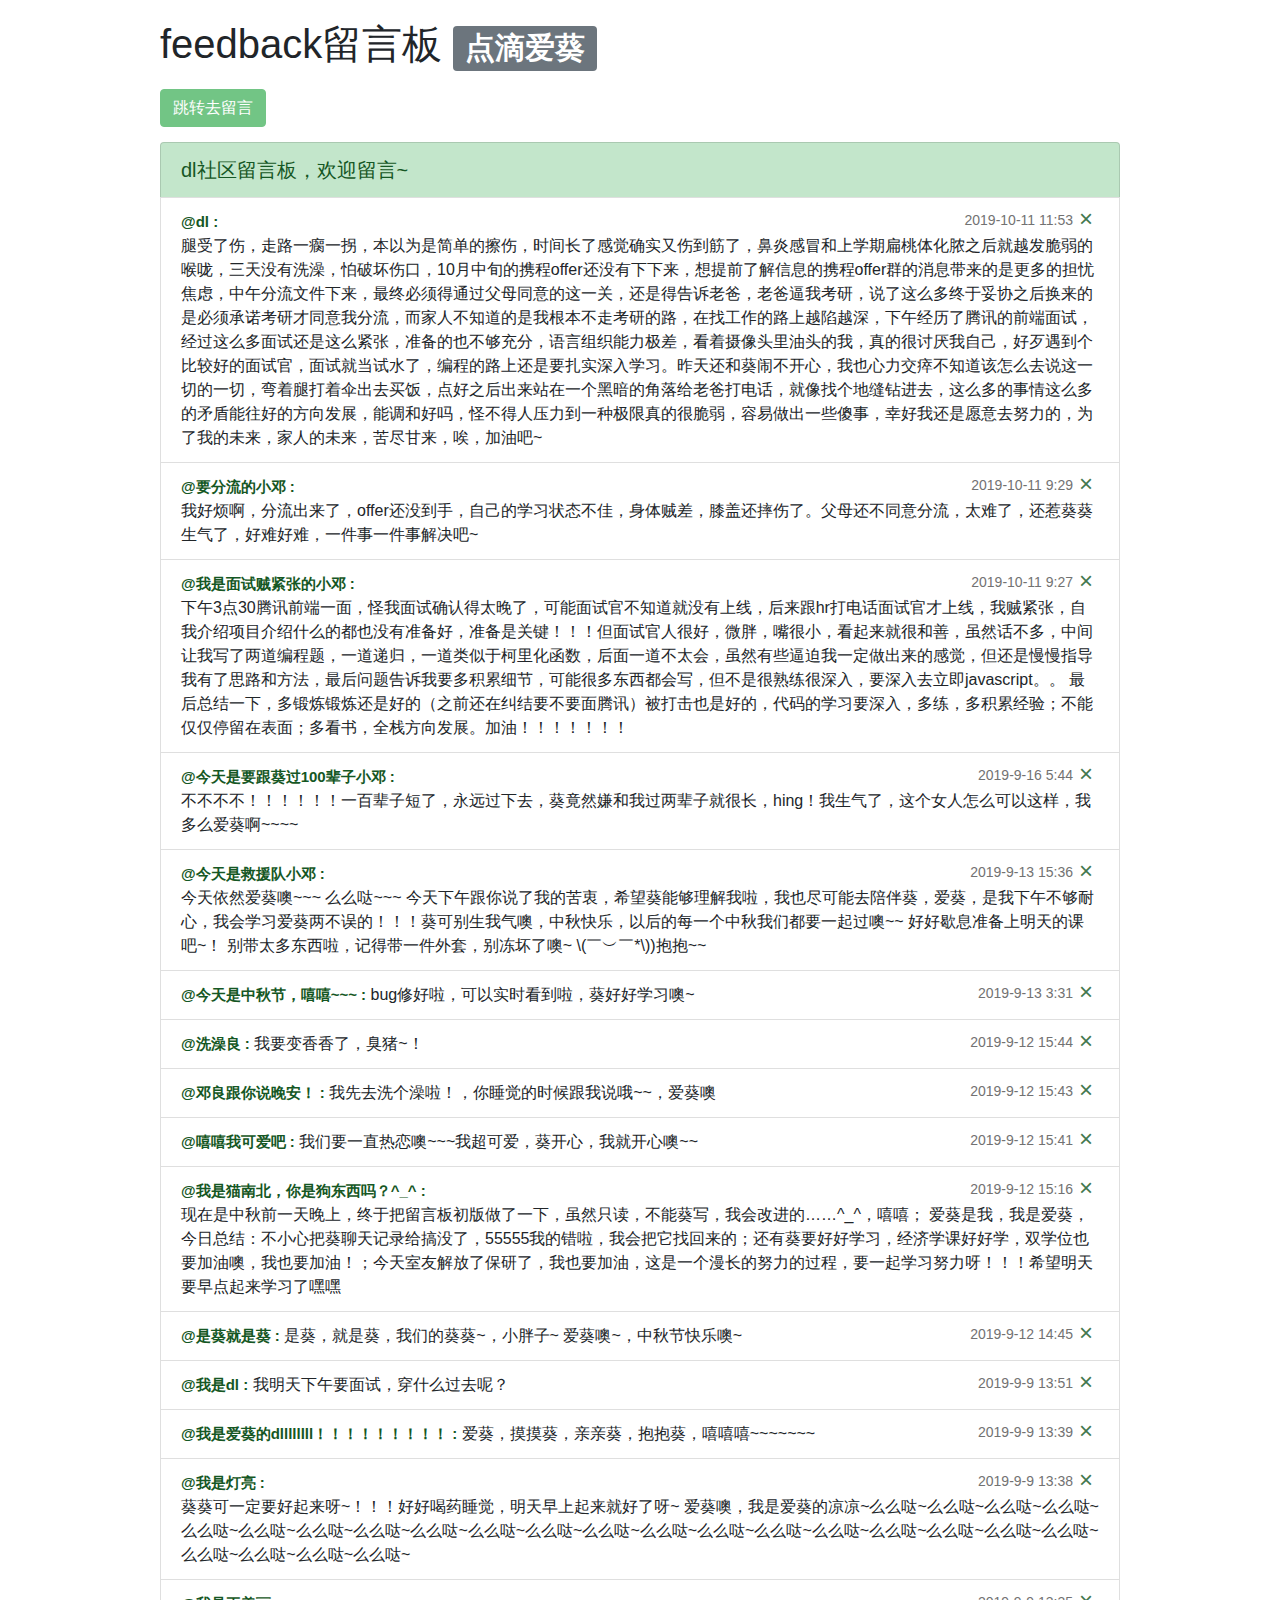
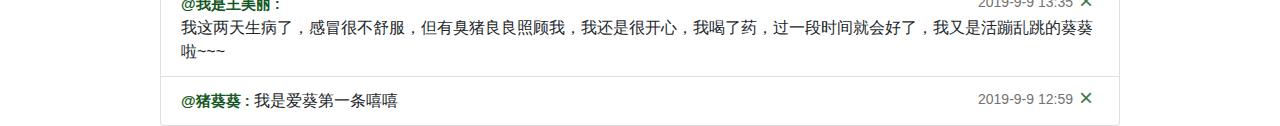
<file: index.html>
<!DOCTYPE html>
<html lang="en">

<head>
    <title>feedback留言板</title>
    <meta charset="utf-8" name="viewport" content="width=device-width, initial-scale=1">
    <link rel="stylesheet" href="https://stackpath.bootstrapcdn.com/bootstrap/4.3.1/css/bootstrap.min.css"
        integrity="sha384-ggOyR0iXCbMQv3Xipma34MD+dH/1fQ784/j6cY/iJTQUOhcWr7x9JvoRxT2MZw1T" crossorigin="anonymous">
    <link rel="stylesheet" href="./public/css/feedback.css">
</head>

<body>
    <header>
        <h1>feedback留言板 <span class="badge badge-secondary">点滴爱葵</span></h1>
    </header>
    <section>
        <button type="button" class="btn btn-success" onclick="window.location.pathname = '/feedback-notes'"
            title="暂时还不能点噢~" disabled>跳转去留言</button>
        <ul class="list-group">
            <li class="list-group-item list-group-item-success">dl社区留言板，欢迎留言~</li>
            
            <li class="list-group-item">
                <div>
                    <span>@</span><span>dl :</span>
                </div>
                <button class="delete" onclick="deleteMsg(this)">×</button>
                <span class="time" data-time="1570794805492"></span>
                <div>
                    腿受了伤，走路一瘸一拐，本以为是简单的擦伤，时间长了感觉确实又伤到筋了，鼻炎感冒和上学期扁桃体化脓之后就越发脆弱的喉咙，三天没有洗澡，怕破坏伤口，10月中旬的携程offer还没有下下来，想提前了解信息的携程offer群的消息带来的是更多的担忧焦虑，中午分流文件下来，最终必须得通过父母同意的这一关，还是得告诉老爸，老爸逼我考研，说了这么多终于妥协之后换来的是必须承诺考研才同意我分流，而家人不知道的是我根本不走考研的路，在找工作的路上越陷越深，下午经历了腾讯的前端面试，经过这么多面试还是这么紧张，准备的也不够充分，语言组织能力极差，看着摄像头里油头的我，真的很讨厌我自己，好歹遇到个比较好的面试官，面试就当试水了，编程的路上还是要扎实深入学习。昨天还和葵闹不开心，我也心力交瘁不知道该怎么去说这一切的一切，弯着腿打着伞出去买饭，点好之后出来站在一个黑暗的角落给老爸打电话，就像找个地缝钻进去，这么多的事情这么多的矛盾能往好的方向发展，能调和好吗，怪不得人压力到一种极限真的很脆弱，容易做出一些傻事，幸好我还是愿意去努力的，为了我的未来，家人的未来，苦尽甘来，唉，加油吧~
                </div>
            </li>
            
            <li class="list-group-item">
                <div>
                    <span>@</span><span>要分流的小邓 :</span>
                </div>
                <button class="delete" onclick="deleteMsg(this)">×</button>
                <span class="time" data-time="1570786144077"></span>
                <div>
                    我好烦啊，分流出来了，offer还没到手，自己的学习状态不佳，身体贼差，膝盖还摔伤了。父母还不同意分流，太难了，还惹葵葵生气了，好难好难，一件事一件事解决吧~ 
                </div>
            </li>
            
            <li class="list-group-item">
                <div>
                    <span>@</span><span>我是面试贼紧张的小邓 :</span>
                </div>
                <button class="delete" onclick="deleteMsg(this)">×</button>
                <span class="time" data-time="1570786029740"></span>
                <div>
                    下午3点30腾讯前端一面，怪我面试确认得太晚了，可能面试官不知道就没有上线，后来跟hr打电话面试官才上线，我贼紧张，自我介绍项目介绍什么的都也没有准备好，准备是关键！！！但面试官人很好，微胖，嘴很小，看起来就很和善，虽然话不多，中间让我写了两道编程题，一道递归，一道类似于柯里化函数，后面一道不太会，虽然有些逼迫我一定做出来的感觉，但还是慢慢指导我有了思路和方法，最后问题告诉我要多积累细节，可能很多东西都会写，但不是很熟练很深入，要深入去立即javascript。。
最后总结一下，多锻炼锻炼还是好的（之前还在纠结要不要面腾讯）被打击也是好的，代码的学习要深入，多练，多积累经验；不能仅仅停留在表面；多看书，全栈方向发展。加油！！！！！！！
                </div>
            </li>
            
            <li class="list-group-item">
                <div>
                    <span>@</span><span>今天是要跟葵过100辈子小邓 :</span>
                </div>
                <button class="delete" onclick="deleteMsg(this)">×</button>
                <span class="time" data-time="1568612643385"></span>
                <div>
                    不不不不！！！！！！一百辈子短了，永远过下去，葵竟然嫌和我过两辈子就很长，hing！我生气了，这个女人怎么可以这样，我多么爱葵啊~~~~
                </div>
            </li>
            
            <li class="list-group-item">
                <div>
                    <span>@</span><span>今天是救援队小邓 :</span>
                </div>
                <button class="delete" onclick="deleteMsg(this)">×</button>
                <span class="time" data-time="1568389018301"></span>
                <div>
                    今天依然爱葵噢~~~ 么么哒~~~ 今天下午跟你说了我的苦衷，希望葵能够理解我啦，我也尽可能去陪伴葵，爱葵，是我下午不够耐心，我会学习爱葵两不误的！！！葵可别生我气噢，中秋快乐，以后的每一个中秋我们都要一起过噢~~ 好好歇息准备上明天的课吧~！ 别带太多东西啦，记得带一件外套，别冻坏了噢~ \(￣︶￣*\))抱抱~~
                </div>
            </li>
            
            <li class="list-group-item">
                <div>
                    <span>@</span><span>今天是中秋节，嘻嘻~~~ :</span>
                </div>
                <button class="delete" onclick="deleteMsg(this)">×</button>
                <span class="time" data-time="1568345499185"></span>
                <div>
                    bug修好啦，可以实时看到啦，葵好好学习噢~
                </div>
            </li>
            
            <li class="list-group-item">
                <div>
                    <span>@</span><span>洗澡良 :</span>
                </div>
                <button class="delete" onclick="deleteMsg(this)">×</button>
                <span class="time" data-time="1568303097245"></span>
                <div>
                    我要变香香了，臭猪~！
                </div>
            </li>
            
            <li class="list-group-item">
                <div>
                    <span>@</span><span>邓良跟你说晚安！ :</span>
                </div>
                <button class="delete" onclick="deleteMsg(this)">×</button>
                <span class="time" data-time="1568303011896"></span>
                <div>
                    我先去洗个澡啦！，你睡觉的时候跟我说哦~~，爱葵噢
                </div>
            </li>
            
            <li class="list-group-item">
                <div>
                    <span>@</span><span>嘻嘻我可爱吧 :</span>
                </div>
                <button class="delete" onclick="deleteMsg(this)">×</button>
                <span class="time" data-time="1568302903236"></span>
                <div>
                    我们要一直热恋噢~~~我超可爱，葵开心，我就开心噢~~
                </div>
            </li>
            
            <li class="list-group-item">
                <div>
                    <span>@</span><span>我是猫南北，你是狗东西吗？^_^ :</span>
                </div>
                <button class="delete" onclick="deleteMsg(this)">×</button>
                <span class="time" data-time="1568301393618"></span>
                <div>
                    现在是中秋前一天晚上，终于把留言板初版做了一下，虽然只读，不能葵写，我会改进的……^_^，嘻嘻；
爱葵是我，我是爱葵，今日总结：不小心把葵聊天记录给搞没了，55555我的错啦，我会把它找回来的；还有葵要好好学习，经济学课好好学，双学位也要加油噢，我也要加油！；今天室友解放了保研了，我也要加油，这是一个漫长的努力的过程，要一起学习努力呀！！！希望明天要早点起来学习了嘿嘿
                </div>
            </li>
            
            <li class="list-group-item">
                <div>
                    <span>@</span><span>是葵就是葵 :</span>
                </div>
                <button class="delete" onclick="deleteMsg(this)">×</button>
                <span class="time" data-time="1568299501390"></span>
                <div>
                    是葵，就是葵，我们的葵葵~，小胖子~
爱葵噢~，中秋节快乐噢~
                </div>
            </li>
            
            <li class="list-group-item">
                <div>
                    <span>@</span><span>我是dl :</span>
                </div>
                <button class="delete" onclick="deleteMsg(this)">×</button>
                <span class="time" data-time="1568037065713"></span>
                <div>
                    我明天下午要面试，穿什么过去呢？
                </div>
            </li>
            
            <li class="list-group-item">
                <div>
                    <span>@</span><span>我是爱葵的dllllllll！！！！！！！！！ :</span>
                </div>
                <button class="delete" onclick="deleteMsg(this)">×</button>
                <span class="time" data-time="1568036396618"></span>
                <div>
                    爱葵，摸摸葵，亲亲葵，抱抱葵，嘻嘻嘻~~~~~~~
                </div>
            </li>
            
            <li class="list-group-item">
                <div>
                    <span>@</span><span>我是灯亮 :</span>
                </div>
                <button class="delete" onclick="deleteMsg(this)">×</button>
                <span class="time" data-time="1568036283835"></span>
                <div>
                    葵葵可一定要好起来呀~！！！好好喝药睡觉，明天早上起来就好了呀~ 爱葵噢，我是爱葵的凉凉~么么哒~么么哒~么么哒~么么哒~么么哒~么么哒~么么哒~么么哒~么么哒~么么哒~么么哒~么么哒~么么哒~么么哒~么么哒~么么哒~么么哒~么么哒~么么哒~么么哒~么么哒~么么哒~么么哒~么么哒~
                </div>
            </li>
            
            <li class="list-group-item">
                <div>
                    <span>@</span><span>我是王美丽 :</span>
                </div>
                <button class="delete" onclick="deleteMsg(this)">×</button>
                <span class="time" data-time="1568036147964"></span>
                <div>
                    我这两天生病了，感冒很不舒服，但有臭猪良良照顾我，我还是很开心，我喝了药，过一段时间就会好了，我又是活蹦乱跳的葵葵啦~~~
                </div>
            </li>
            
            <li class="list-group-item">
                <div>
                    <span>@</span><span>猪葵葵 :</span>
                </div>
                <button class="delete" onclick="deleteMsg(this)">×</button>
                <span class="time" data-time="1568033977816"></span>
                <div>
                    我是爱葵第一条嘻嘻
                </div>
            </li>
            
        </ul>
    </section>
    <script>
        function deleteMsg(e) {
            e.parentNode.remove();
        }
        Array.from(document.getElementsByClassName('time')).forEach(element => {
            let now = + new Date();
            let oneDay = 24 * 60 * 60 * 1000;
            //用new中只能设置是数字类型
            let t = new Date(parseInt(element.dataset.time));
            console.log(t)
            if (now - t.getTime() > 7 * oneDay) {
                element.innerText = t.getFullYear() + '-' + (t.getMonth() + 1) + '-' + t.getDate() + ' ' + t.getHours() + ':' + t.getMinutes();
            } else if (now - t.getTime() > 3 * oneDay) {
                element.innerText = Math.floor((now - t.getTime()) / oneDay) + '天前' + ' ' + t.getHours() + ':' + t.getMinutes()
            } else if (now - t.getTime() > 2 * oneDay) {
                element.innerText = '前天' + ' ' + t.getHours() + ':' + t.getMinutes()
            } else if (now - t.getTime() > oneDay) {
                element.innerText = '昨天' + ' ' + t.getHours() + ':' + t.getMinutes()
            } else if (now - t.getTime() > oneDay / 24) {
                element.innerText = Math.floor((now - t.getTime()) / (oneDay / 24)) + '小时前';
            } else if (now - t.getTime() > 60 * 1000) {
                element.innerText = Math.floor((now - t.getTime()) / (60 * 1000)) + '分钟前'
            } else {
                element.innerText = '刚刚'
            }
        })
    </script>
    <script src="https://code.jquery.com/jquery-3.3.1.slim.min.js"
        integrity="sha384-q8i/X+965DzO0rT7abK41JStQIAqVgRVzpbzo5smXKp4YfRvH+8abtTE1Pi6jizo"
        crossorigin="anonymous"></script>
    <script src="https://cdnjs.cloudflare.com/ajax/libs/popper.js/1.14.7/umd/popper.min.js"
        integrity="sha384-UO2eT0CpHqdSJQ6hJty5KVphtPhzWj9WO1clHTMGa3JDZwrnQq4sF86dIHNDz0W1"
        crossorigin="anonymous"></script>
    <script src="https://stackpath.bootstrapcdn.com/bootstrap/4.3.1/js/bootstrap.min.js"
        integrity="sha384-JjSmVgyd0p3pXB1rRibZUAYoIIy6OrQ6VrjIEaFf/nJGzIxFDsf4x0xIM+B07jRM"
        crossorigin="anonymous"></script>
</body>

</html>
</file>
<file: public/css/feedback.css>
header {
    max-width: 1000px;
    margin: 0 auto;
    padding: 20px 20px 10px 20px;
}

section {
    max-width: 1000px;
    margin: 0 auto;
    padding: 0 20px;
}

ul {
    margin-top: 15px;
}

ul li:first-child {
    list-style: none;
    font-size: 20px;
}

li div {
    display: inline-block;
}

li div>span {
    color: #155724;
    font-size: 15px;
    font-weight: bold
}

p {
    margin: 0;
}

button {
    opacity: 0.8;
}

.time {
    float: right;
    color: #727272;
    font-size: 14px;
}
.delete{
    float: right;
    position: relative;
    top:-10px;
    height: 10px;
    font-size: 24px;
    border: none;
    outline: none !important;
    background-color: transparent;
    color: #155724;
}
.delete:hover{
    opacity: 0.6;
}
</file>
